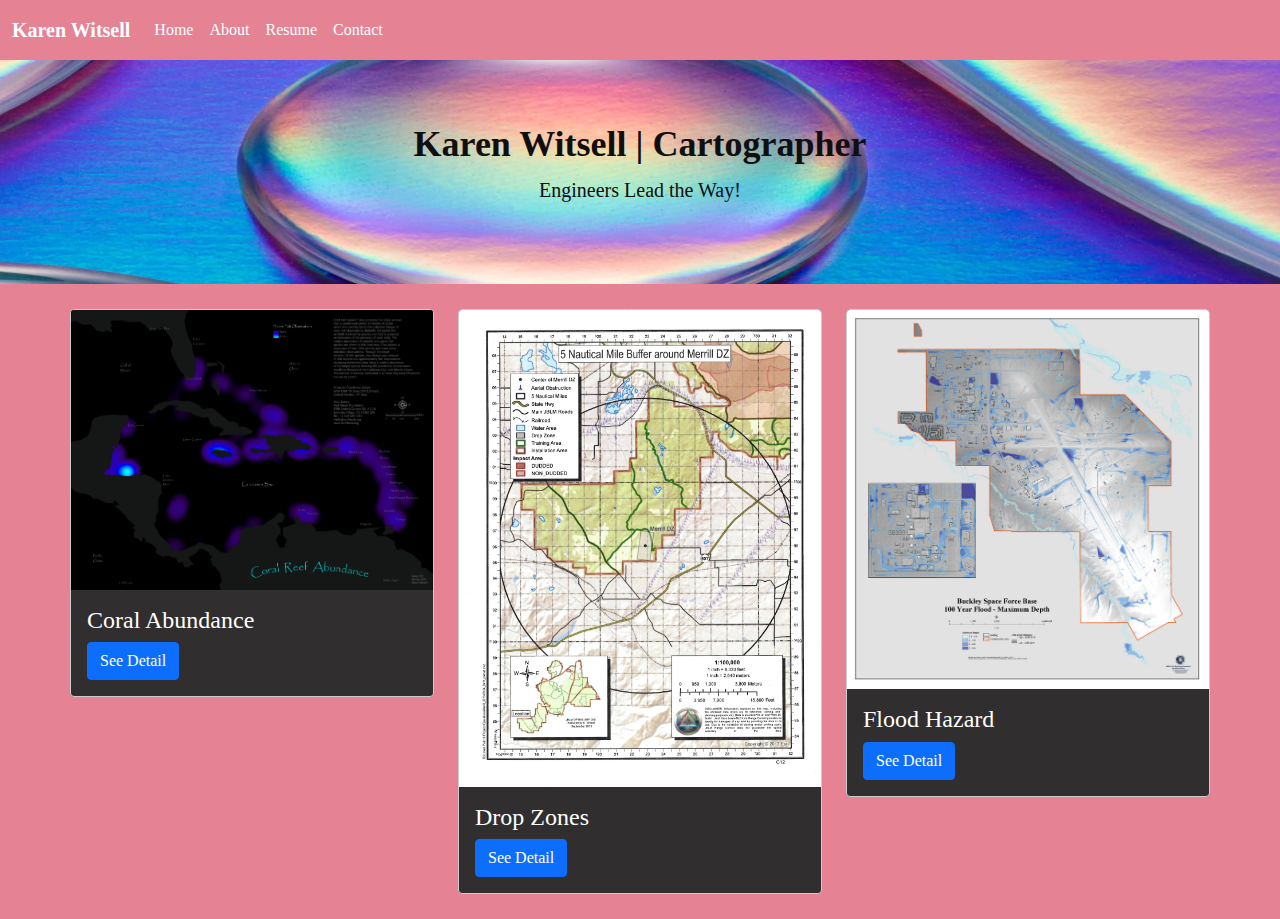
<file: index.html>
<!DOCTYPE html>
<html lang="en">

<head>
    <meta charset="utf-8">
    <meta name="viewport" content="width=device-width, initial-scale=1">
    <meta name="keywords" content="maps, cartography"/>
	<title>Karen Witsell</title>

    <!--put your Bootstrap stylesheet links below this comment and above style.css-->
    <link rel="stylesheet" href="css/bootstrap.min.css">
    <link rel="stylesheet" href="css/style.css">
</head>

<body>
    <!-- Create the navbar -->
    <nav class="navbar navbar-expand-lg navbar-default">
        <!-- Container inside the navbar header to span the page -->
        <div class="container-fluid">
            <!-- Creates the navbar header -->
            <a class="navbar-brand" href="index.html">Karen Witsell</a>
            <!-- This complex script is just for a hamburger button, which will appear on smaller screens -->
            <button class="navbar-toggler" type="button" data-bs-toggle="collapse" data-bs-target="#navbarNav" aria-controls="navbarNav" aria-expanded="false" aria-label="Toggle navigation">
                <svg width="1em" height="1em" viewBox="0 0 16 16" class="bi bi-list" xmlns="http://www.w3.org/2000/svg">
                    <path fill-rule="evenodd" d="M2.5 11.5A.5.5 0 0 1 3 11h10a.5.5 0 0 1 0 1H3a.5.5 0 0 1-.5-.5zm0-4A.5.5 0 0 1 3 7h10a.5.5 0 0 1 0 1H3a.5.5 0 0 1-.5-.5zm0-4A.5.5 0 0 1 3 3h10a.5.5 0 0 1 0 1H3a.5.5 0 0 1-.5-.5z" /></svg>
                <span class="menu"> Menu</span>
            </button>
            <!-- Links to include in navbar -->
            <div class="collapse navbar-collapse" id="navbarNav">
                <!-- Unordered list for links on navbar -->
                <ul class="navbar-nav">
                    <li class="nav-item">
                        <a class="nav-link active" aria-current="page" href="index.html">Home</a>
                    </li>
                    <li class="nav-item">
                        <a class="nav-link" href="about.html">About</a>
                    </li>
                    <li class="nav-item">
                        <a class="nav-link" href="resume.html">Resume</a>
                    </li>
                    <li class="nav-item">
                        <a class="nav-link" href="contact.html">Contact</a>
                    </li>
                </ul>
            </div> <!-- end .navbar-collapse -->
        </div> <!-- end .container-fluid -->
    </nav> <!-- end navigation bar -->  
	
	<div class="jumbotron">
		<div class="container">
            <h2>Karen Witsell | Cartographer</h2>
            <p>Engineers Lead the Way!</p>
        </div>
    </div>
	
    <div class="container">
        <div class="row">
            <div class="col-md-4">
                <div class="card">
                    <a href="CoralReef.html">
                        <img class="card-img-top" src="assets/CoralReef.jpg" alt="Add name map">
					</a>
                    <div class="card-body">
                        <h4 class="card-title">Coral Abundance</h4>
                        <a href="CoralReef.html" class="btn btn-primary">See Detail</a>
                    </div>
                </div>
            </div>
            <div class="col-md-4">
                <div class="card">
                    <a href="DropZones.html">
                        <img class="card-img-top" src="assets/DZ JBLM.jpg" alt="JBLM Military Drop Zones"></a>
                    <div class="card-body">
                        <h4 class="card-title">Drop Zones</h4>
                        <a href="DropZones.html" class="btn btn-primary">See Detail</a>
                    </div>
                </div>
            </div>
            <div class="col-md-4">
                <div class="card">
                    <a href="Flood.html">
                        <img class="card-img-top" src="assets/100YearFlood_MaxDepth_42x44_150dpi.jpg" alt="100 Year Flood"></a>
                    <div class="card-body">
                        <h4 class="card-title">Flood Hazard</h4>
                        <a href="Flood.html" class="btn btn-primary">See Detail</a>
                    </div>
                </div>
            </div>
        </div>
    </div>

    <!--put your external script links here-->
    <script type="text/javascript" src="lib/jquery-3.5.1.min.js"></script>
    <script type="text/javascript" src="lib/bootstrap.min.js"></script>
</body>

</html>
</file>
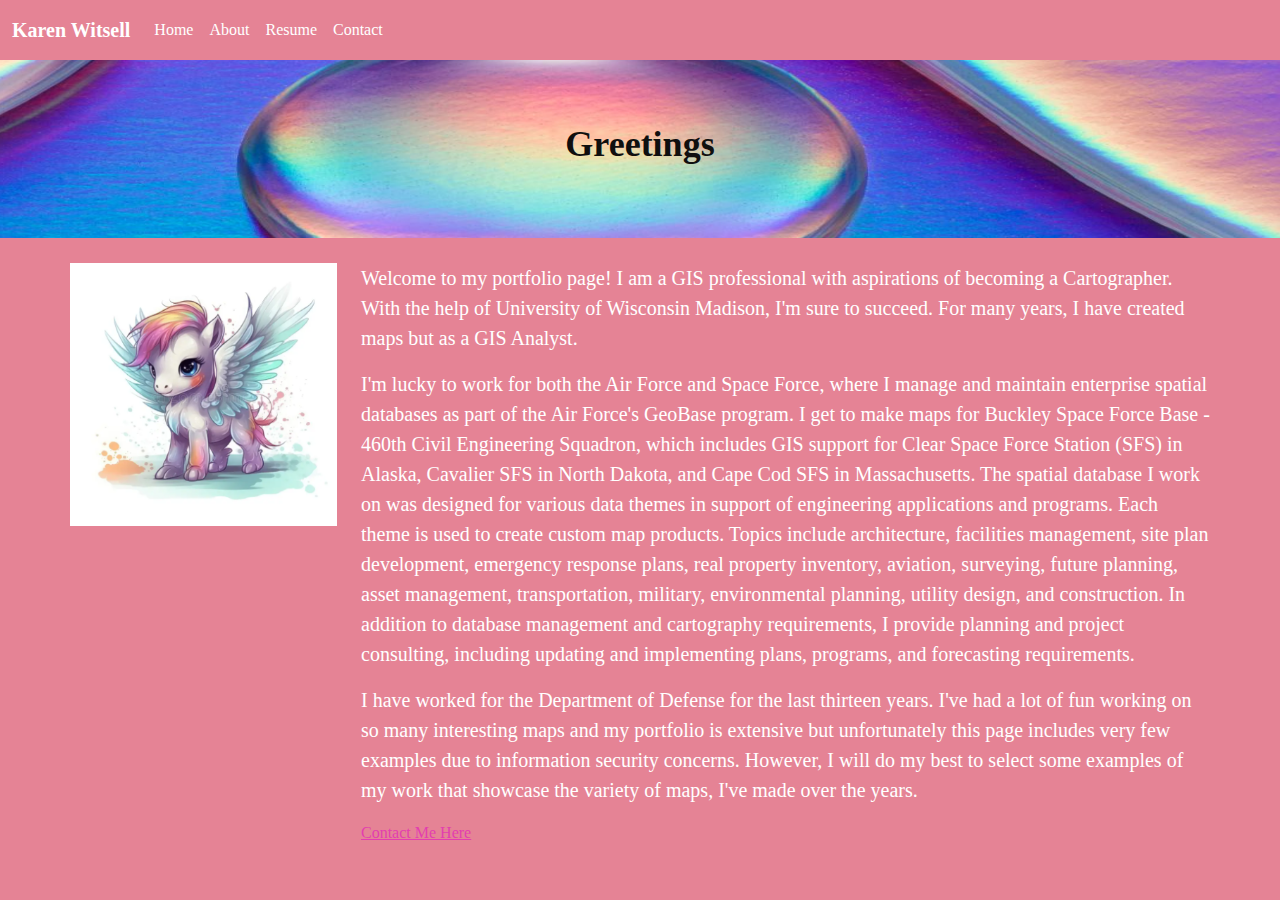
<file: about.html>
<!DOCTYPE html>
<html lang="en">

<head>
    <meta charset="utf-8">
    <meta name="viewport" content="width=device-width, initial-scale=1">
    <title>Karen Witsell</title>
    <!-- <link href='https://fonts.googleapis.com/css?family=Montserrat:400,700' rel='stylesheet' type='text/css'> -->

    <!--put your Bootstrap stylesheet links below this comment and above style.css-->
    <link rel="stylesheet" href="css/bootstrap.min.css">
    <link rel="stylesheet" href="css/style.css">
</head>

<body>
    <!-- Create the navbar -->
    <nav class="navbar navbar-expand-lg navbar-default">
        <!-- Container inside the navbar header to span the page -->
        <div class="container-fluid">
            <!-- Creates the navbar header -->
            <a class="navbar-brand" href="index.html">Karen Witsell</a>
            <!-- This complex script is just for a hamburger button, which will appear on smaller screens -->
            <button class="navbar-toggler" type="button" data-bs-toggle="collapse" data-bs-target="#navbarNav" aria-controls="navbarNav" aria-expanded="false" aria-label="Toggle navigation">
                <svg width="1em" height="1em" viewBox="0 0 16 16" class="bi bi-list" xmlns="http://www.w3.org/2000/svg">
                    <path fill-rule="evenodd" d="M2.5 11.5A.5.5 0 0 1 3 11h10a.5.5 0 0 1 0 1H3a.5.5 0 0 1-.5-.5zm0-4A.5.5 0 0 1 3 7h10a.5.5 0 0 1 0 1H3a.5.5 0 0 1-.5-.5zm0-4A.5.5 0 0 1 3 3h10a.5.5 0 0 1 0 1H3a.5.5 0 0 1-.5-.5z" /></svg>
                <span class="menu"> Menu</span>
            </button>
            <!-- Links to include in navbar -->
            <div class="collapse navbar-collapse" id="navbarNav">
                <!-- Unordered list for links on navbar -->
                <ul class="navbar-nav">
                    <li class="nav-item">
                        <a class="nav-link active" aria-current="page" href="index.html ">Home</a>
                    </li>
                    <li class="nav-item">
                        <a class="nav-link" href="about.html">About</a>
                    </li>
                    <li class="nav-item">
                        <a class="nav-link" href="resume.html">Resume</a>
                    </li>
                    <li class="nav-item">
                        <a class="nav-link" href="contact.html">Contact</a>
                    </li>
                </ul>
            </div> <!-- end .navbar-collapse -->
        </div> <!-- end .container-fluid -->
    </nav> <!-- end navigation bar -->  

    <div class="jumbotron">
        <div class="container">
            <h2>Greetings</h2> 
        </div>
    </div>

    <div class="container">
        <div class="row">
            <div class="col-md-3">

                <img src="assets/pegasus.PNG" alt="FireFly" class="img-responsive" id="pegasus" />

            </div>
            <div class="col-md-9">
                <p>
                    Welcome to my portfolio page! I am a GIS professional with aspirations of becoming a Cartographer. With the help 
                    of University of Wisconsin Madison, I'm sure to succeed. For many years, I have created maps but as a GIS Analyst.
                </p>
                <p>                      

                    I'm lucky to work for both the Air Force and Space Force, where I manage and maintain enterprise spatial databases as part of the Air Force's GeoBase program. I get to make maps for Buckley Space Force Base - 460th Civil Engineering Squadron, which includes GIS support for Clear Space Force Station (SFS) in Alaska, Cavalier SFS in North Dakota, and Cape Cod SFS in Massachusetts. The spatial database I work on was designed for various data themes in support of engineering applications and programs. Each theme is used to create custom map products. Topics include architecture, facilities management, site plan development, emergency response plans, real property inventory, aviation, surveying, future planning, asset management, transportation, military, environmental planning, utility design, and construction. In addition to database management and cartography requirements, I provide planning and project consulting, including updating and implementing plans, programs, and forecasting requirements.
                 </p>
                 <p>
                    
                    I have worked for the Department of Defense for the last thirteen years. I've had a lot of fun working on so 
                    many interesting maps and my portfolio is extensive but unfortunately this page includes very few examples due to 
                    information security concerns. However, I will do my best to select some examples of my work that showcase the variety of maps,
                    I've made over the years. 
                </p>
            
                     <a href="contact.html">Contact Me Here</a>
                </p>
            </div>
        </div>
    </div>

    <!--put your external script links here-->
    <script type="text/javascript" src="lib/jquery-3.5.1.min.js"></script>
    <script type="text/javascript" src="lib/bootstrap.min.js"></script>
</body>

</html>
</file>
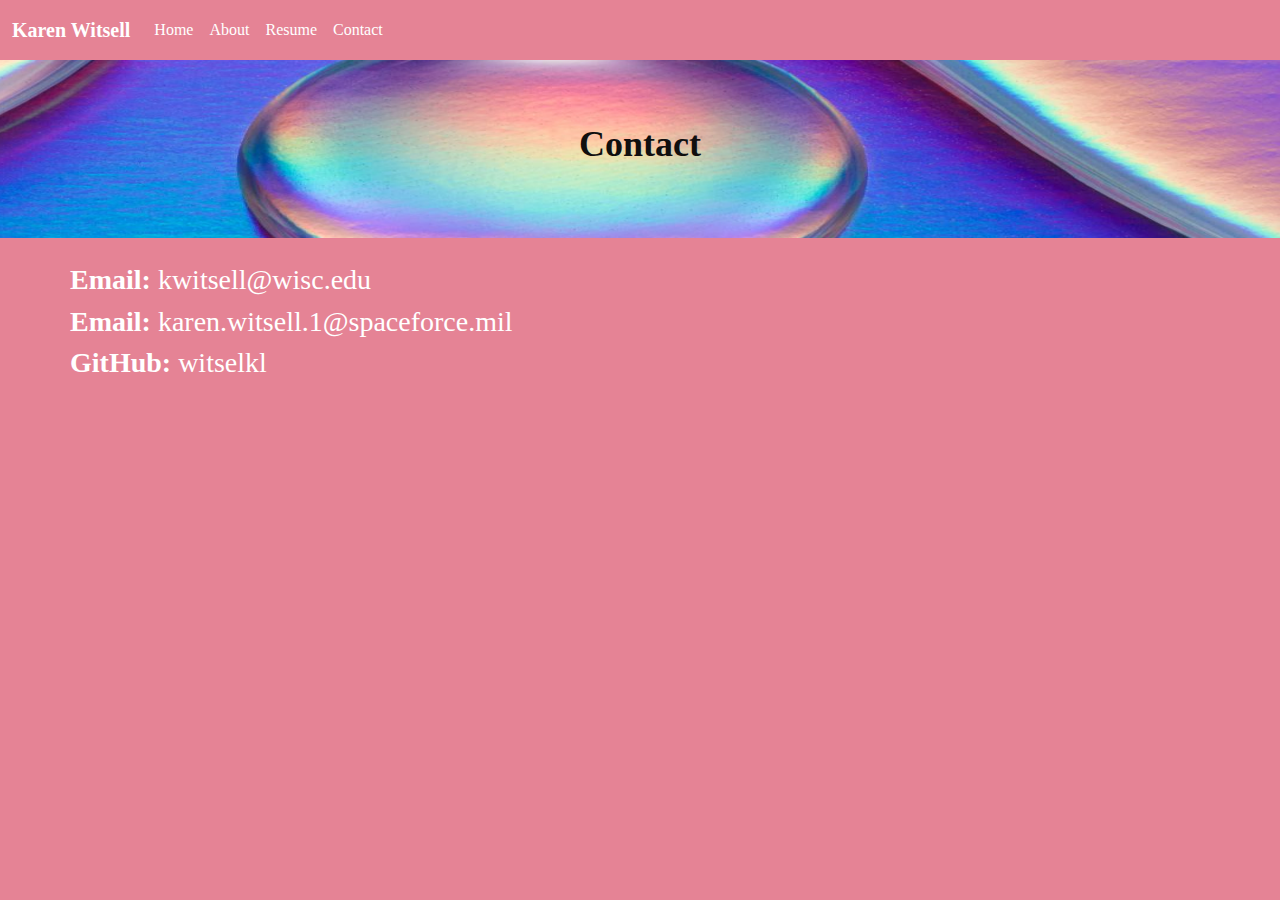
<file: contact.html>
<!DOCTYPE html>
<html lang="en">

<head>
    <meta charset="utf-8">
    <meta name="viewport" content="width=device-width, initial-scale=1">
    <title>Karen Witsell</title>
    <!-- <link href='https://fonts.googleapis.com/css?family=Montserrat:400,700' rel='stylesheet' type='text/css'> -->

    <!--put your Bootstrap stylesheet links below this comment and above style.css-->
    <link rel="stylesheet" href="css/bootstrap.min.css">
    <link rel="stylesheet" href="css/style.css">
</head>

<body>
    <!-- Create the navbar -->
    <nav class="navbar navbar-expand-lg navbar-default">
        <!-- Container inside the navbar header to span the page -->
        <div class="container-fluid">
            <!-- Creates the navbar header -->
            <a class="navbar-brand" href="index.html">Karen Witsell</a>
            <!-- This complex script is just for a hamburger button, which will appear on smaller screens -->
            <button class="navbar-toggler" type="button" data-bs-toggle="collapse" data-bs-target="#navbarNav" aria-controls="navbarNav" aria-expanded="false" aria-label="Toggle navigation">
                <svg width="1em" height="1em" viewBox="0 0 16 16" class="bi bi-list" xmlns="http://www.w3.org/2000/svg">
                    <path fill-rule="evenodd" d="M2.5 11.5A.5.5 0 0 1 3 11h10a.5.5 0 0 1 0 1H3a.5.5 0 0 1-.5-.5zm0-4A.5.5 0 0 1 3 7h10a.5.5 0 0 1 0 1H3a.5.5 0 0 1-.5-.5zm0-4A.5.5 0 0 1 3 3h10a.5.5 0 0 1 0 1H3a.5.5 0 0 1-.5-.5z" /></svg>
                <span class="menu"> Menu</span>
            </button>
            <!-- Links to include in navbar -->
            <div class="collapse navbar-collapse" id="navbarNav">
                <!-- Unordered list for links on navbar -->
                <ul class="navbar-nav">
                    <li class="nav-item">
                        <a class="nav-link active" aria-current="page" href="index.html">Home</a>
                    </li>
                    <li class="nav-item">
                        <a class="nav-link" href="about.html">About</a>
                    </li>
                    <li class="nav-item">
                        <a class="nav-link" href="resume.html">Resume</a>
                    </li>
                    <li class="nav-item">
                        <a class="nav-link" href="contact.html">Contact</a>
                    </li>
                </ul>
            </div> <!-- end .navbar-collapse -->
        </div> <!-- end .container-fluid -->
    </nav> <!-- end navigation bar -->  

    <div class="jumbotron">
        <div class="container">
            <h2>Contact</h2>
        </div>
    </div>

    <div class="container">
        <div class="row">
            <div class="col-md-8 col-md-offset-2 col-xs-10 col-xs-offset-1">
                <h3><strong>Email:</strong> kwitsell@wisc.edu</h3>
                <h3><strong>Email:</strong> karen.witsell.1@spaceforce.mil</h3>
                <h3><strong>GitHub:</strong> witselkl</h3>
            </div>
        </div>
    </div>


    <!--put your external script links here-->
    <script type="text/javascript" src="lib/jquery-3.5.1.min.js"></script>
    <script type="text/javascript" src="lib/bootstrap.min.js"></script>
</body>

</html>
</file>
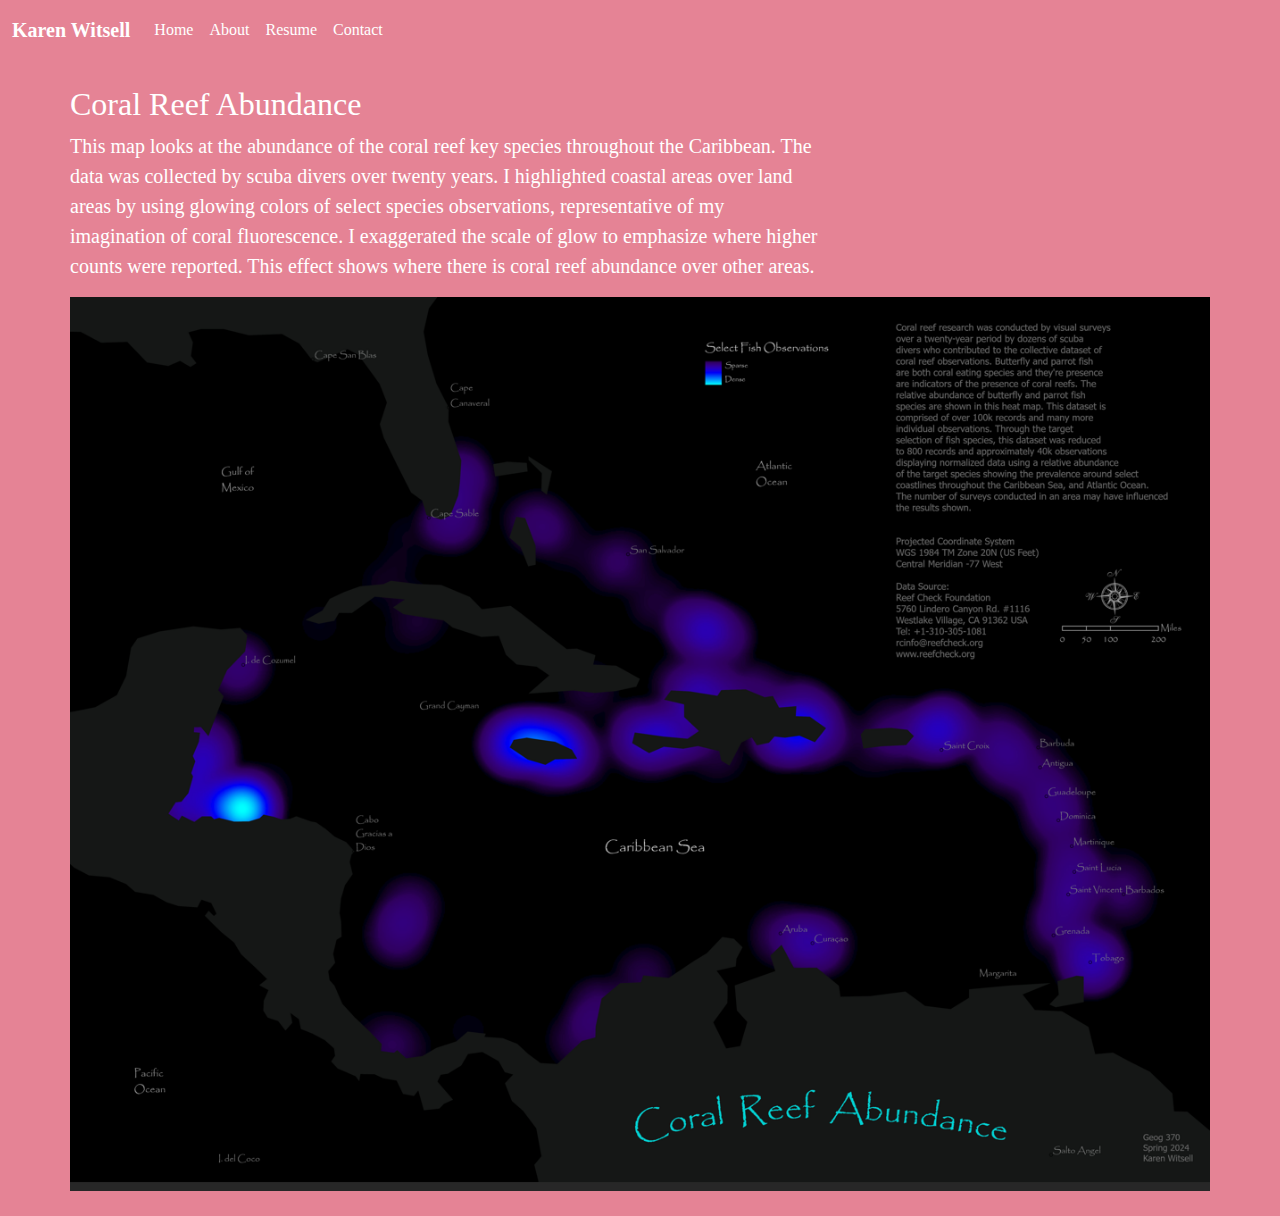
<file: CoralReef.html>
<!DOCTYPE html>
<html lang="en">
    
<head>
    <meta charset="utf-8">
    <meta name="viewport" content="width=device-width, initial-scale=1">
    <title>Karen Witsell</title>
    <!-- <link href='https://fonts.googleapis.com/css?family=Montserrat:400,700' rel='stylesheet' type='text/css'> -->

    <!--put your Bootstrap stylesheet links below this comment and above style.css-->
    <link rel="stylesheet" href="../css/bootstrap.min.css">
    <link rel="stylesheet" href="../css/style.css">
</head>

<body>
    <!-- Create the navbar -->
    <nav class="navbar navbar-expand-lg navbar-default">
        <!-- Container inside the navbar header to span the page -->
        <div class="container-fluid">
            <!-- Creates the navbar header -->
            <a class="navbar-brand" href="index.html">Karen Witsell</a>
            <!-- This complex script is just for a hamburger button, which will appear on smaller screens -->
            <button class="navbar-toggler" type="button" data-bs-toggle="collapse" data-bs-target="#navbarNav" aria-controls="navbarNav" aria-expanded="false" aria-label="Toggle navigation">
                <svg width="1em" height="1em" viewBox="0 0 16 16" class="bi bi-list" xmlns="http://www.w3.org/2000/svg">
                    <path fill-rule="evenodd" d="M2.5 11.5A.5.5 0 0 1 3 11h10a.5.5 0 0 1 0 1H3a.5.5 0 0 1-.5-.5zm0-4A.5.5 0 0 1 3 7h10a.5.5 0 0 1 0 1H3a.5.5 0 0 1-.5-.5zm0-4A.5.5 0 0 1 3 3h10a.5.5 0 0 1 0 1H3a.5.5 0 0 1-.5-.5z" /></svg>
                <span class="menu"> Menu</span>
            </button>
            <!-- Links to include in navbar -->
            <div class="collapse navbar-collapse" id="navbarNav">
                <!-- Unordered list for links on navbar -->
                <ul class="navbar-nav">
                    <li class="nav-item">
                        <a class="nav-link active" aria-current="page" href="index.html">Home</a>
                    </li>
                    <li class="nav-item">
                        <a class="nav-link" href="about.html">About</a>
                    </li>
                    <li class="nav-item">
                        <a class="nav-link" href="resume.html">Resume</a>
                    </li>
                    <li class="nav-item">
                        <a class="nav-link" href="contact.html">Contact</a>
                    </li>
                </ul>
            </div> <!-- end .navbar-collapse -->
        </div> <!-- end .container-fluid -->
    </nav> <!-- end navigation bar -->  

    <div class="container">
        <div class="row">
            <div class="col-md-8">
                <h2 class="portfolio-title">Coral Reef Abundance</h2>
                <p class="portfolio-description">
                    This map looks at the abundance of the coral reef key species throughout the Caribbean. The data was collected by
                    scuba divers over twenty years. I highlighted coastal areas over land areas by using glowing colors of select species observations,
                     representative of my imagination of coral fluorescence. I exaggerated the scale of glow to emphasize where higher counts were reported. 
                     This effect shows where there is coral reef abundance over other areas. 
                </p>
            </div>
        </div>
        <div class="row">
            <div class="col-md-12 portfolio-image">
                <a href="assets/CoralClip.PNG"><img src="assets/CoralClip.PNG" alt="Text Map" class="center-block img-responsive" width="100%" /></a>
            </div>
        </div>
    </div>

    <!--put your external script links here-->
    <script type="text/javascript" src="../lib/jquery-3.5.1.min.js"></script>
    <script type="text/javascript" src="../lib/bootstrap.min.js"></script>
</body></html>
</file>
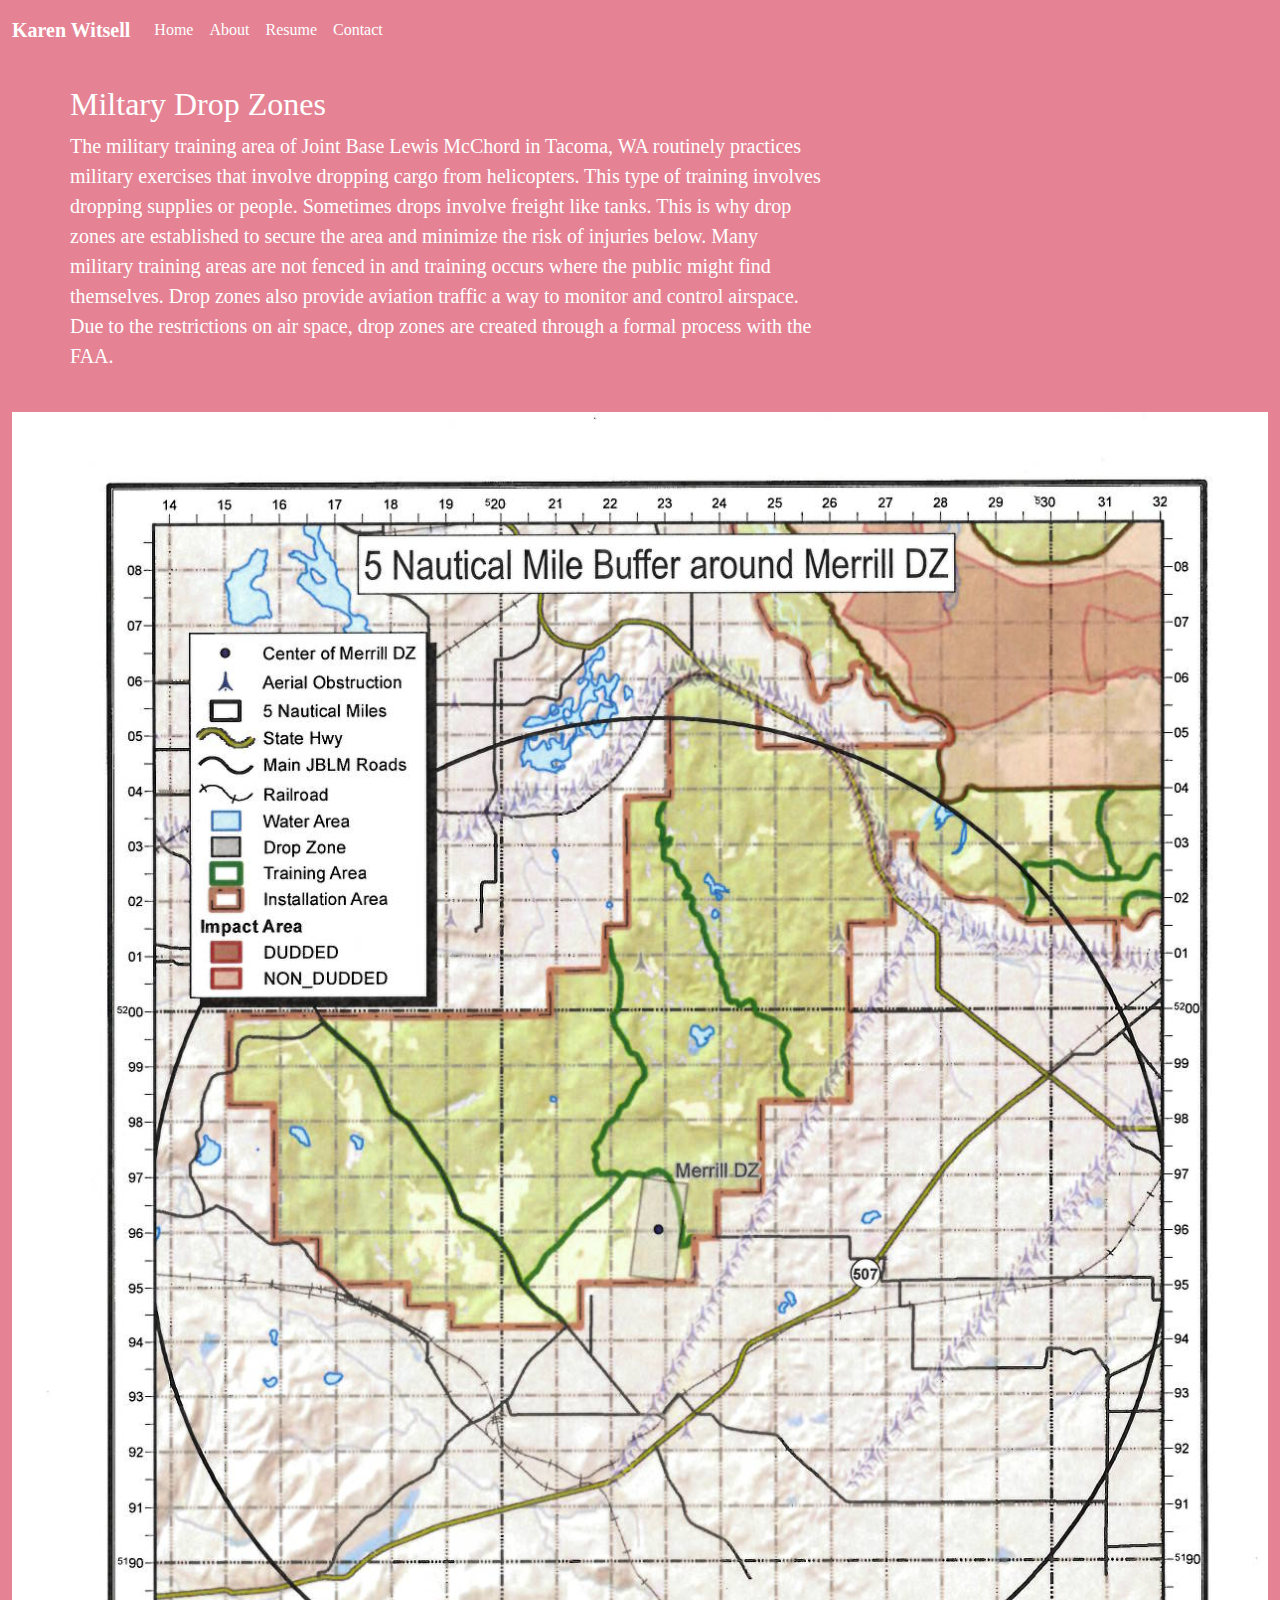
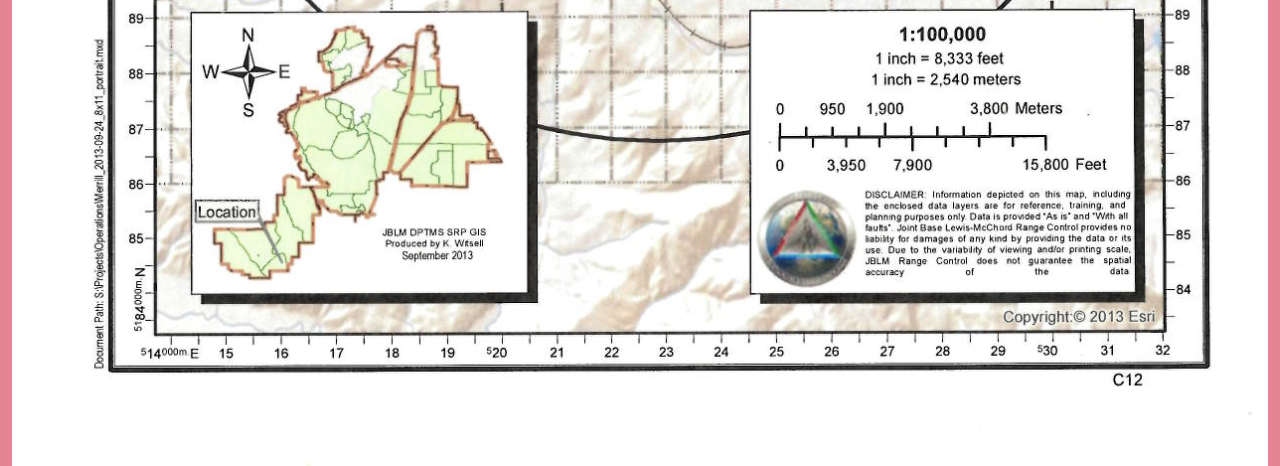
<file: DropZones.html>
<!DOCTYPE html>
<html lang="en">
    
<head>
    <meta charset="utf-8">
    <meta name="viewport" content="width=device-width, initial-scale=1">
    <title>Karen Witsell</title>
    <!-- <link href='https://fonts.googleapis.com/css?family=Montserrat:400,700' rel='stylesheet' type='text/css'> -->

    <!--put your Bootstrap stylesheet links below this comment and above style.css-->
    <link rel="stylesheet" href="../css/bootstrap.min.css">
    <link rel="stylesheet" href="../css/style.css">
</head>

<body>
    <!-- Create the navbar -->
    <nav class="navbar navbar-expand-lg navbar-default">
        <!-- Container inside the navbar header to span the page -->
        <div class="container-fluid">
            <!-- Creates the navbar header -->
            <a class="navbar-brand" href="index.html">Karen Witsell</a>
            <!-- This complex script is just for a hamburger button, which will appear on smaller screens -->
            <button class="navbar-toggler" type="button" data-bs-toggle="collapse" data-bs-target="#navbarNav" aria-controls="navbarNav" aria-expanded="false" aria-label="Toggle navigation">
                <svg width="1em" height="1em" viewBox="0 0 16 16" class="bi bi-list" xmlns="http://www.w3.org/2000/svg">
                    <path fill-rule="evenodd" d="M2.5 11.5A.5.5 0 0 1 3 11h10a.5.5 0 0 1 0 1H3a.5.5 0 0 1-.5-.5zm0-4A.5.5 0 0 1 3 7h10a.5.5 0 0 1 0 1H3a.5.5 0 0 1-.5-.5zm0-4A.5.5 0 0 1 3 3h10a.5.5 0 0 1 0 1H3a.5.5 0 0 1-.5-.5z" /></svg>
                <span class="menu"> Menu</span>
            </button>
            <!-- Links to include in navbar -->
            <div class="collapse navbar-collapse" id="navbarNav">
                <!-- Unordered list for links on navbar -->
                <ul class="navbar-nav">
                    <li class="nav-item">
                        <a class="nav-link active" aria-current="page" href="index.html">Home</a>
                    </li>
                    <li class="nav-item">
                        <a class="nav-link" href="about.html">About</a>
                    </li>
                    <li class="nav-item">
                        <a class="nav-link" href="resume.html">Resume</a>
                    </li>
                    <li class="nav-item">
                        <a class="nav-link" href="contact.html">Contact</a>
                    </li>
                </ul>
            </div> <!-- end .navbar-collapse -->
        </div> <!-- end .container-fluid -->
    </nav> <!-- end navigation bar -->  

    <div class="container">
        <div class="row">
            <div class="col-md-8">
                <h2 class="portfolio-title">Miltary Drop Zones</h2>
                <p class="portfolio-description">
                    The military training area of Joint Base Lewis McChord in Tacoma, WA routinely practices military exercises that involve dropping cargo from helicopters. This type of training involves dropping supplies or people. Sometimes drops involve freight like tanks. This is why drop zones are established to secure the area and minimize the risk of injuries below. Many military training areas are not fenced in and training occurs where the public might find themselves. Drop zones also provide aviation traffic a way to monitor and control airspace. Due to the restrictions on air space, drop zones are created through a formal process with the FAA.
                </p>
            </div>
        </div>
    </div>
    <div class="container-fluid">
        <div class="row">
            <div class="col-md-12 portfolio-image">
                <a href="assets/DZ JBLM.jpg">
                    <img src="assets/DZ JBLM.jpg" alt="Drop Zones" class="center-block img-responsive" max-width="100%" areheight="auto" />
                </a>
            </div>
        </div>
    </div>

    <!--put your external script links here-->
    <script type="text/javascript" src="../lib/jquery-3.5.1.min.js"></script>
    <script type="text/javascript" src="../lib/bootstrap.min.js"></script>
</body></html>
</file>
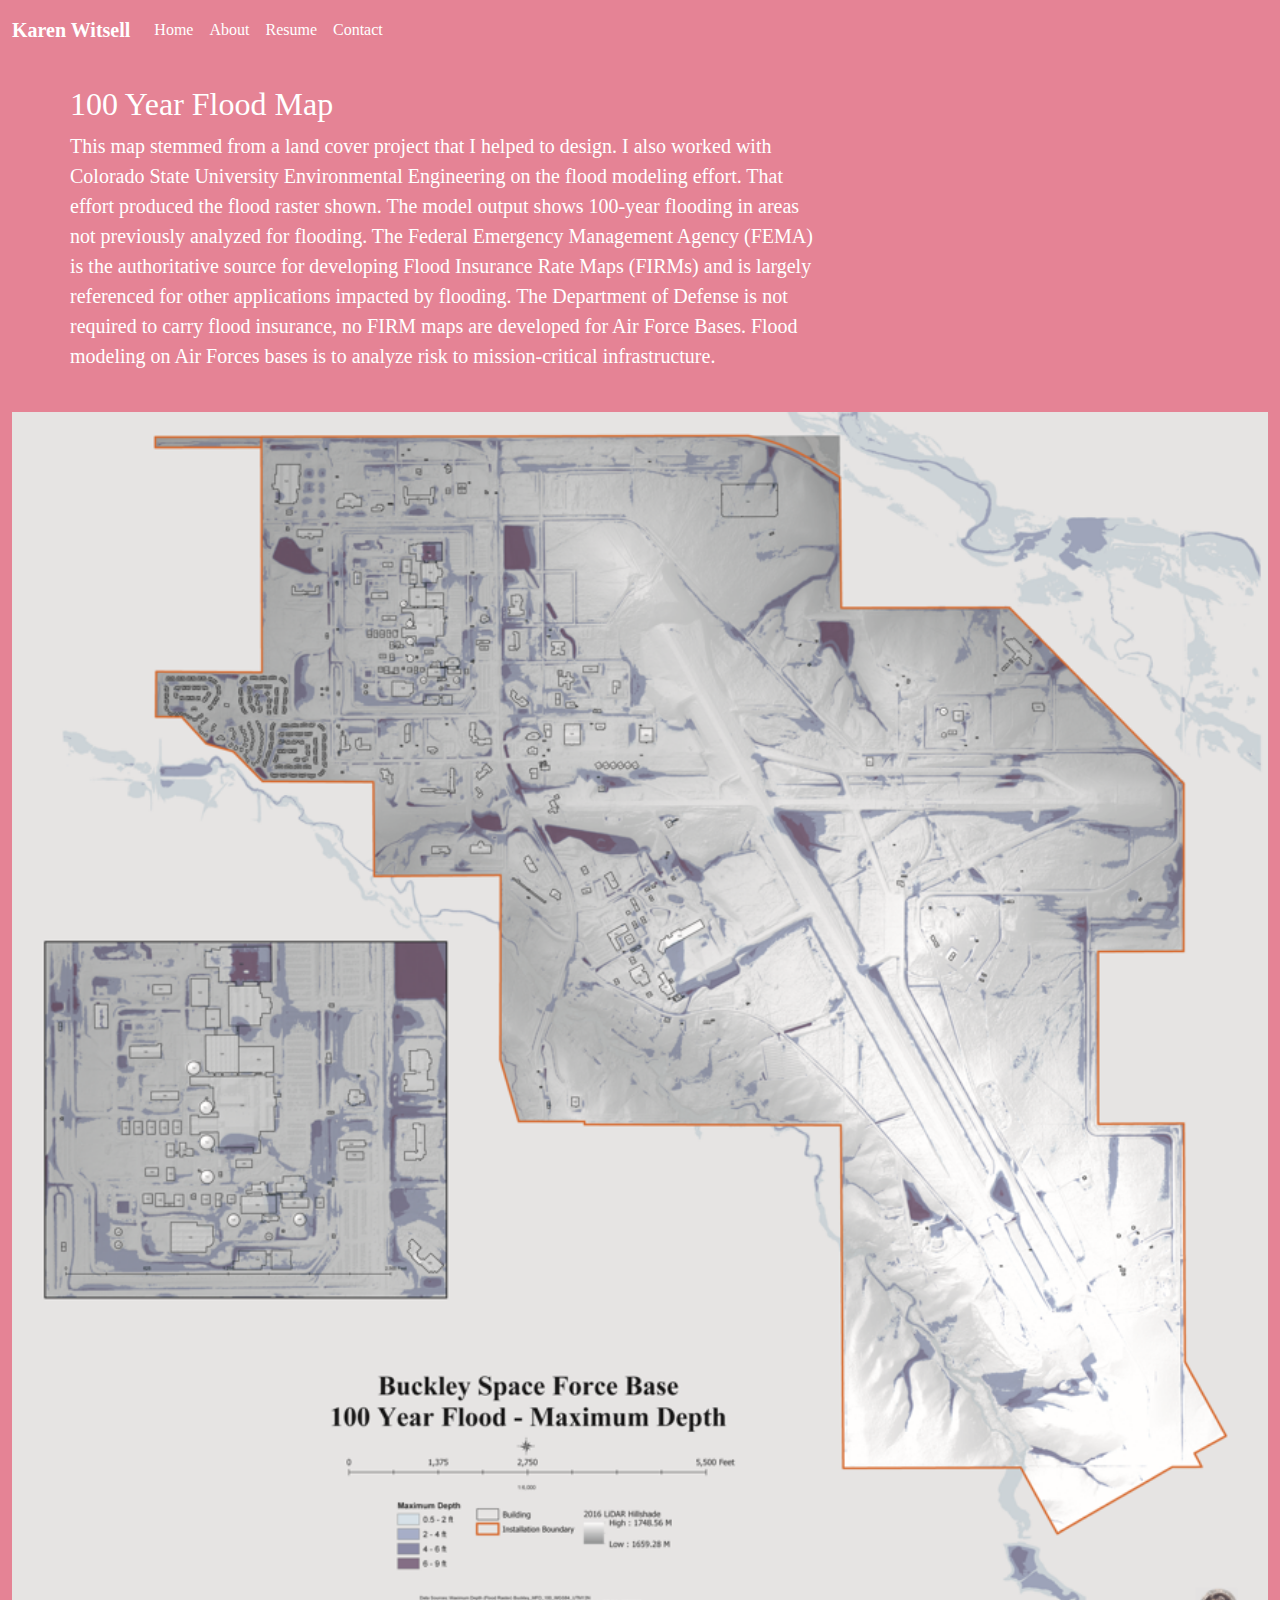
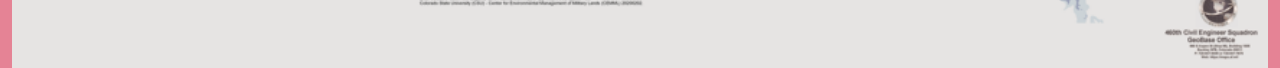
<file: Flood.html>
<!DOCTYPE html>
<html lang="en">
    
<head>
    <meta charset="utf-8">
    <meta name="viewport" content="width=device-width, initial-scale=1">
    <title>Karen Witsell</title>
    <!-- <link href='https://fonts.googleapis.com/css?family=Montserrat:400,700' rel='stylesheet' type='text/css'> -->

    <!--put your Bootstrap stylesheet links below this comment and above style.css-->
    <link rel="stylesheet" href="../css/bootstrap.min.css">
    <link rel="stylesheet" href="../css/style.css">
</head>

<body>
    <!-- Create the navbar -->
    <nav class="navbar navbar-expand-lg navbar-default">
        <!-- Container inside the navbar header to span the page -->
        <div class="container-fluid">
            <!-- Creates the navbar header -->
            <a class="navbar-brand" href="index.html">Karen Witsell</a>
            <!-- This complex script is just for a hamburger button, which will appear on smaller screens -->
            <button class="navbar-toggler" type="button" data-bs-toggle="collapse" data-bs-target="#navbarNav" aria-controls="navbarNav" aria-expanded="false" aria-label="Toggle navigation">
                <svg width="1em" height="1em" viewBox="0 0 16 16" class="bi bi-list" xmlns="http://www.w3.org/2000/svg">
                    <path fill-rule="evenodd" d="M2.5 11.5A.5.5 0 0 1 3 11h10a.5.5 0 0 1 0 1H3a.5.5 0 0 1-.5-.5zm0-4A.5.5 0 0 1 3 7h10a.5.5 0 0 1 0 1H3a.5.5 0 0 1-.5-.5zm0-4A.5.5 0 0 1 3 3h10a.5.5 0 0 1 0 1H3a.5.5 0 0 1-.5-.5z" /></svg>
                <span class="menu"> Menu</span>
            </button>
            <!-- Links to include in navbar -->
            <div class="collapse navbar-collapse" id="navbarNav">
                <!-- Unordered list for links on navbar -->
                <ul class="navbar-nav">
                    <li class="nav-item">
                        <a class="nav-link active" aria-current="page" href="index.html">Home</a>
                    </li>
                    <li class="nav-item">
                        <a class="nav-link" href="about.html">About</a>
                    </li>
                    <li class="nav-item">
                        <a class="nav-link" href="resume.html">Resume</a>
                    </li>
                    <li class="nav-item">
                        <a class="nav-link" href="contact.html">Contact</a>
                    </li>
                </ul>
            </div> <!-- end .navbar-collapse -->
        </div> <!-- end .container-fluid -->
    </nav> <!-- end navigation bar -->  

    <div class="container">
        <div class="row">
            <div class="col-md-8">
                <h2 class="portfolio-title">100 Year Flood Map</h2>
                <p class="portfolio-description">
                    This map stemmed from a land cover project that I helped to design. I also worked with Colorado State University Environmental Engineering on the flood modeling effort. That effort produced the flood raster shown. The model output shows 100-year flooding in areas not previously analyzed for flooding. The Federal Emergency Management Agency (FEMA) is the authoritative source for developing Flood Insurance Rate Maps (FIRMs) and is largely referenced for other applications impacted by flooding. The Department of Defense is not required to carry flood insurance, no FIRM maps are developed for Air Force Bases. Flood modeling on Air Forces bases is to analyze risk to mission-critical infrastructure. 
                </p>
            </div>
        </div>
    </div>
    <div class="container-fluid">
        <div class="row">
            <div class="col-md-12 portfolio-image">
                <a href="assets/floodclip.PNG"><img src="assets/floodclip.PNG" alt="Flood Areas" class="center-block img-responsive"/></a>
            </div>
        </div>
    </div>

    <!--put your external script links here-->
    <script type="text/javascript" src="../lib/jquery-3.5.1.min.js"></script>
    <script type="text/javascript" src="../lib/bootstrap.min.js"></script>
</body></html>
</file>
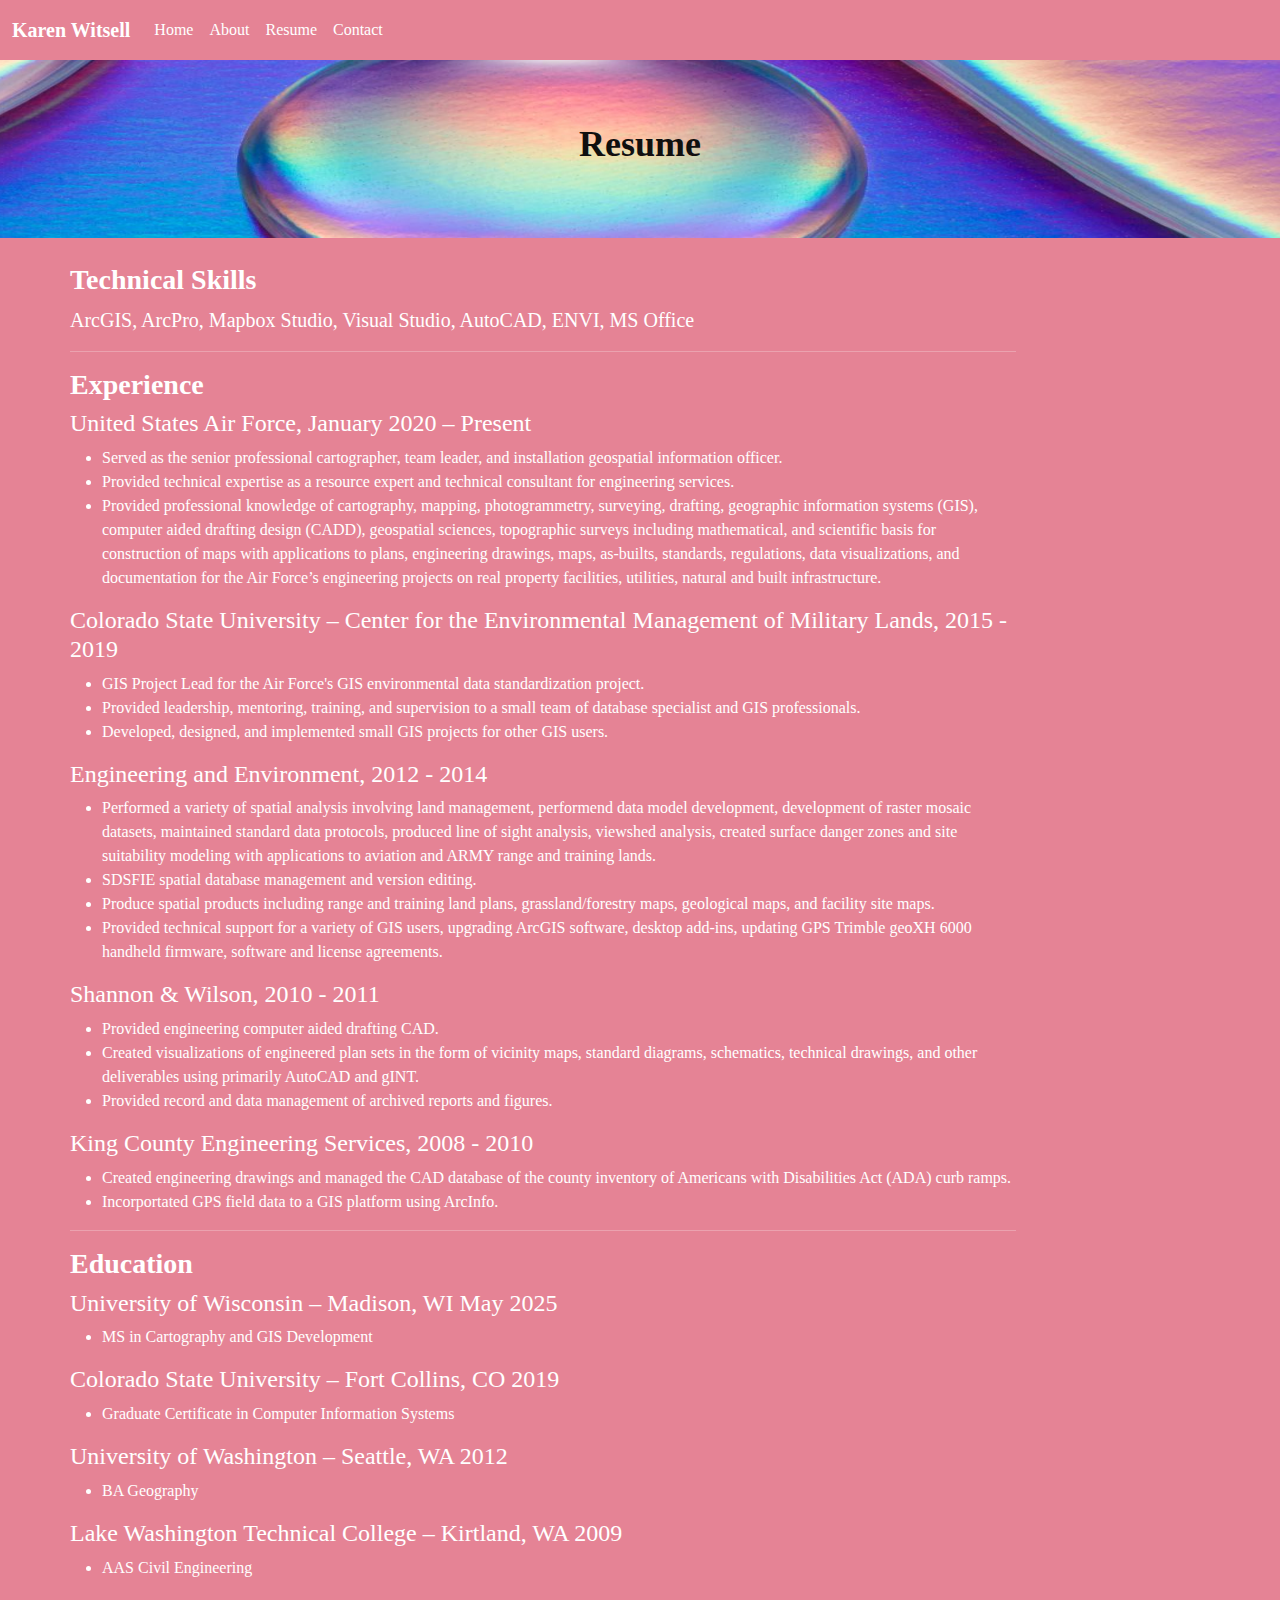
<file: resume.html>
<!DOCTYPE html>
<html lang="en">

<head>
    <meta charset="utf-8">
    <meta name="viewport" content="width=device-width, initial-scale=1">
    <title>Karen Witsell</title>
    <!-- <link href='https://fonts.googleapis.com/css?family=Montserrat:400,700' rel='stylesheet' type='text/css'> -->

    <!--put your Bootstrap stylesheet links below this comment and above style.css-->
    <link rel="stylesheet" href="css/bootstrap.min.css">
    <link rel="stylesheet" href="css/style.css">
</head>

<body>
    <!-- Create the navbar -->
    <nav class="navbar navbar-expand-lg navbar-default">
        <!-- Container inside the navbar header to span the page -->
        <div class="container-fluid">
            <!-- Creates the navbar header -->
            <a class="navbar-brand" href="index.html">Karen Witsell</a>
            <!-- This complex script is just for a hamburger button, which will appear on smaller screens -->
            <button class="navbar-toggler" type="button" data-bs-toggle="collapse" data-bs-target="#navbarNav" aria-controls="navbarNav" aria-expanded="false" aria-label="Toggle navigation">
                <svg width="1em" height="1em" viewBox="0 0 16 16" class="bi bi-list" xmlns="http://www.w3.org/2000/svg">
                    <path fill-rule="evenodd" d="M2.5 11.5A.5.5 0 0 1 3 11h10a.5.5 0 0 1 0 1H3a.5.5 0 0 1-.5-.5zm0-4A.5.5 0 0 1 3 7h10a.5.5 0 0 1 0 1H3a.5.5 0 0 1-.5-.5zm0-4A.5.5 0 0 1 3 3h10a.5.5 0 0 1 0 1H3a.5.5 0 0 1-.5-.5z" /></svg>
                <span class="menu"> Menu</span>
            </button>
            <!-- Links to include in navbar -->
            <div class="collapse navbar-collapse" id="navbarNav">
                <!-- Unordered list for links on navbar -->
                <ul class="navbar-nav">
                    <li class="nav-item">
                        <a class="nav-link active" aria-current="page" href="index.html">Home</a>
                    </li>
                    <li class="nav-item">
                        <a class="nav-link" href="about.html">About</a>
                    </li>
                    <li class="nav-item">
                        <a class="nav-link" href="resume.html">Resume</a>
                    </li>
                    <li class="nav-item">
                        <a class="nav-link" href="contact.html">Contact</a>
                    </li>
                </ul>
            </div> <!-- end .navbar-collapse -->
        </div> <!-- end .container-fluid -->
    </nav> <!-- end navigation bar -->  

    <div class="jumbotron">
        <div class="container">
            <h2>Resume</h2>
        </div>
    </div>

    <div class="container">
        <div class="row">
            <div class="col-md-10 col-md-offset-1 resume">
                <h3>Technical Skills</h3>
                <p>
                    ArcGIS, ArcPro, Mapbox Studio, Visual Studio, AutoCAD, ENVI, MS Office
                </p>
                <hr>
                <h3>Experience</h3>
                <h4>United States Air Force, January 2020 – Present</h4>
                <ul>
                    <li>	Served as the senior professional cartographer, team leader, and installation geospatial information officer.</li>
                    <li>	Provided technical expertise as a resource expert and technical consultant for engineering services.</li>
                    <li>	Provided professional knowledge of cartography, mapping, photogrammetry, surveying, drafting, geographic 
                        information systems (GIS), computer aided drafting design (CADD), geospatial sciences, topographic surveys 
                        including mathematical, and scientific basis for construction of maps with applications to plans, engineering drawings, 
                        maps, as-builts, standards, regulations, data visualizations, and documentation for the Air Force’s engineering projects
                        on real property facilities, utilities, natural and built infrastructure.</li>
                </ul>
                <h4>Colorado State University – Center for the Environmental Management of Military Lands, 2015 - 2019</h4>
                <ul>
                    <li>	GIS Project Lead for the Air Force's GIS environmental data standardization project. </li>
                    <li>	Provided leadership, mentoring, training, and supervision to a small team of database specialist and GIS professionals.</li>
                    <li>	Developed, designed, and implemented small GIS projects for other GIS users.</li>
                </ul>
                <h4>Engineering and Environment, 2012 - 2014</h4>
                <ul>
                    <li>   Performed a variety of spatial analysis involving land management, performend data model development, development of raster mosaic datasets, 
                        maintained standard data protocols, produced line of sight analysis, viewshed analysis, created surface danger zones and site suitability 
                        modeling with applications to aviation and ARMY range and training lands.
                    <li>    SDSFIE spatial database management and version editing.</li>
                    <li>   Produce spatial products including range and training land plans, grassland/forestry maps, geological maps, and facility site maps. </lil>    
                    <li>   Provided technical support for a variety of GIS users, upgrading ArcGIS software, desktop add-ins, 
                           updating GPS Trimble geoXH 6000 handheld firmware, software and license agreements.</lil>
                </ul>
                <h4>Shannon & Wilson, 2010 - 2011</h4>   
                <ul> 
                    <li>   Provided engineering computer aided drafting CAD. </lil>  
                    <li>   Created visualizations of engineered plan sets in the form of vicinity maps, standard 
                        diagrams, schematics, technical drawings, and other deliverables using primarily AutoCAD and gINT.</lil>
                    <li>   Provided record and data management of archived reports and figures.</lil> 
                </ul> 
                <h4>King County Engineering Services, 2008 - 2010</h4>  
                <ul>
                    <li>   Created engineering drawings and managed the CAD database of the county inventory of Americans with Disabilities Act (ADA) curb ramps.</lil>
                    <li>   Incorportated GPS field data to a GIS platform using ArcInfo.</lil>                    
                </ul>           
                <hr>
                <h3>Education</h3>
                <h4>University of Wisconsin – Madison, WI May 2025</h4>
                <ul>
                    <li>    MS in Cartography and GIS Development</li>
                </ul>        
                <h4>Colorado State University – Fort Collins, CO 2019</h4>
                <ul>
                    <li>	Graduate Certificate in Computer Information Systems</li>
                </ul>
                <h4>University of Washington – Seattle, WA 2012</h4>
                <ul>
                    <li>	BA Geography</li>
                </ul>
                <h4>Lake Washington Technical College – Kirtland, WA 2009</h4>  
                <ul>
                    <li>	AAS Civil Engineering </li>      
                
            </div>
        </div>
    </div>

    <!--put your external script links here-->
    <script type="text/javascript" src="lib/jquery-3.5.1.min.js"></script>
    <script type="text/javascript" src="lib/bootstrap.min.js"></script>
</body>

</html>
</file>
<file: css/style.css>
/***** NAVBAR *****/

.navbar {
    background-color: #e58395;
    border-radius: 0;
}

/* Navbar title */
.navbar-default .navbar-brand {
    color: white;
    font-size: px;
    font-weight: bold;
}

/* Navbar hover effects */
.navbar-default .navbar-brand:hover,
.navbar-default .navbar-brand:focus,
.navbar-default .navbar-nav > li > a:hover,
.navbar-default .navbar-nav > li > a:focus {
    color: #090909;
    text-decoration: none;
}

/* Navbar links */
.navbar-default .navbar-nav > li > a {
    color: #fff;
    font-size: 16px;
    padding: 10px;
}

/* Navbar collapsed styles */
.navbar-toggler {
    color: #fff;
    border-color: #fff;
    background-color: #863ee3;
    border-radius: 4px;
    border: 1px solid;
    fill: #fff;
    font-size: 16px;
    position: relative;
    margin-right: 10px;
}

.navbar-toggler:hover,
.navbar-toggler:focus {
    background-color: #1b1a18;
    color: #242424;
    fill: #242424;
    border-color: #fff;

}

/*** JUMBOTRON ***/

.jumbotron {
    background-image: url("../assets/banner.PNG");
    text-align: center;
    color: #100f0f;
    padding: 3%;
    border-radius: 0px;
}

.jumbotron h2 {
    font-size: 36px;
    font-weight: bold;
}

.img-responsive{
    width:100%;
}

/*** CARD ***/

.card {
    background-color: #302e2e;
    border-color: #cccccc;
    border-width: 1px;
    width: 100%;
}

.card:hover {
    border-color: #ebd122;
}

/*** Basic Text Styles ***/

#about-world {
    max-width: 100%;
}

.resume h3 {
    font-weight: bold;
}


hr {
    border-color: white;
    border-width: 2px;
}

p {
    font-size: 20px;
}

a {
    color: #e33eaf;
}

a:hover {
    color: #ebd122;
}

.container{
    padding:25px 0;
}

body {

    font-family: 'Georgia', serif;
    background-color: #e58395;
    color: white;
}
</file>
